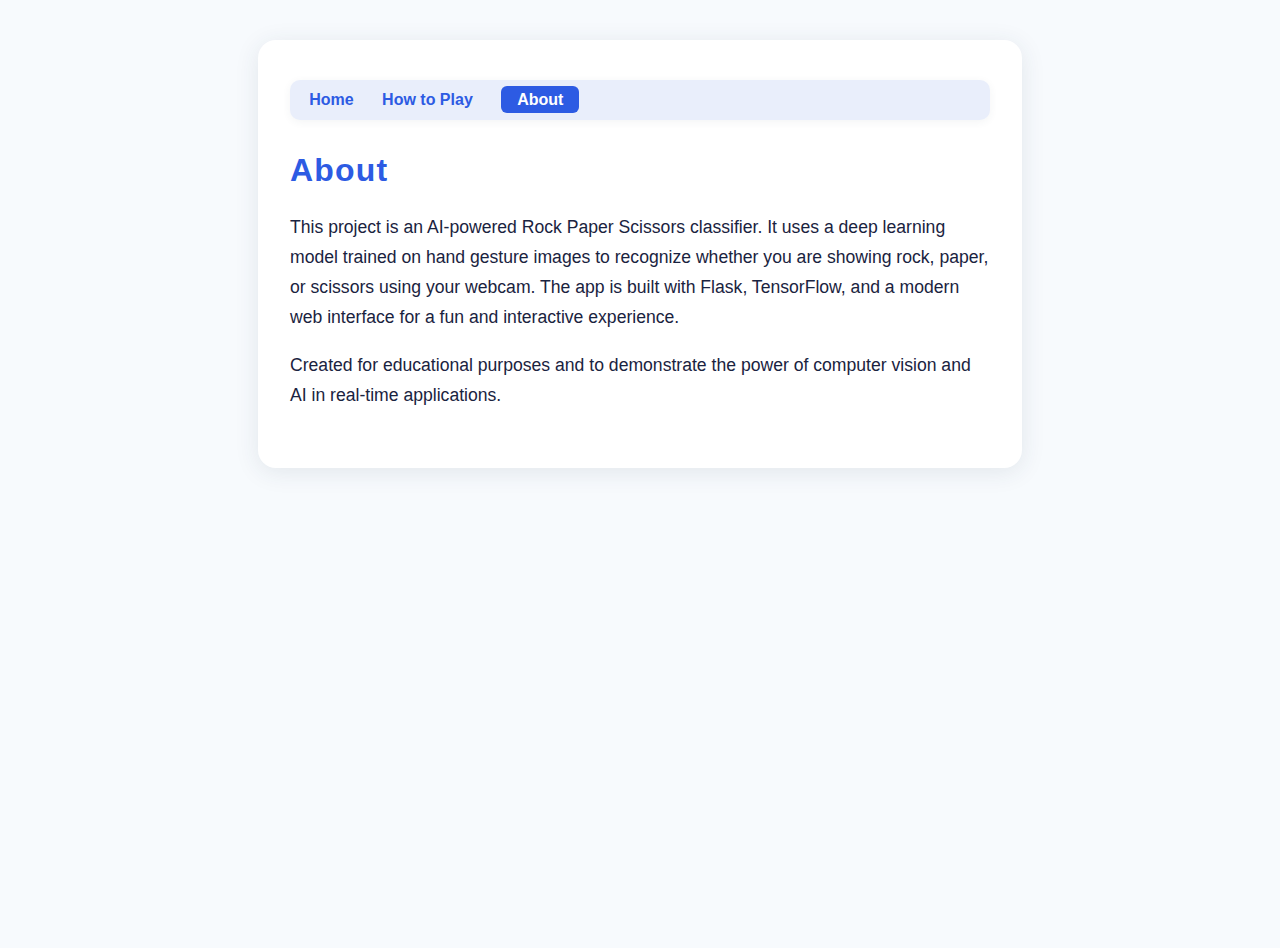
<file: templates/about.html>
<!DOCTYPE html>
<html lang="en">
<head>
    <meta charset="UTF-8">
    <meta name="viewport" content="width=device-width, initial-scale=1.0">
    <title>About - Rock Paper Scissors Classifier</title>
    <link rel="stylesheet" href="/static/style.css">
    <link rel="icon" href="/static/favicon.webp">
    <link rel="stylesheet" href="/static/style_about.css">
</head>
<body>
    <div class="container">
        <nav style="margin-bottom: 2rem;">
            <a href="/" style="margin-right: 1.5rem;">Home</a>
            <a href="/howtoplay" style="margin-right: 1.5rem;">How to Play</a>
            <a href="/about" style="font-weight: bold;">About</a>
        </nav>
        <h1>About</h1>
        <p>This project is an AI-powered Rock Paper Scissors classifier. It uses a deep learning model trained on hand gesture images to recognize whether you are showing rock, paper, or scissors using your webcam. The app is built with Flask, TensorFlow, and a modern web interface for a fun and interactive experience.</p>
        <p>Created for educational purposes and to demonstrate the power of computer vision and AI in real-time applications.</p>
    </div>
</body>
</html>
</file>
<file: static/style.css>
body {
    background: #f4f6fb;
    min-height: 100vh;
    font-family: 'Segoe UI', 'Roboto', Arial, sans-serif;
    color: #222;
}

.container {
    max-width: 900px;
    margin: 2rem auto;
    box-shadow: 0 4px 24px 0 rgba(44, 62, 80, 0.08);
    border-radius: 18px;
    background: #fff;
    padding: 2.5rem 2rem;
}

h1 {
    color: #2d5be3;
    font-weight: 900;
    letter-spacing: 1.5px;
    text-align: center;
    margin-bottom: 0.5rem;
}

.camera-container {
    position: relative;
    width: 100%;
    max-width: 640px;
    margin: 0 auto;
    border-radius: 12px;
    overflow: hidden;
    box-shadow: 0 4px 6px rgba(0, 0, 0, 0.1);
}

#video {
    width: 100%;
    height: auto;
    display: block;
    border-radius: 12px;
}

.frame-guide {
    position: absolute;
    top: 50%;
    left: 50%;
    width: 200px;
    height: 200px;
    transform: translate(-50%, -50%);
    border: 3px dashed #2d5be3;
    border-radius: 12px;
    opacity: 0.7;
    z-index: 2;
    pointer-events: none;
}

.prediction-box {
    position: absolute;
    top: 20px;
    left: 50%;
    transform: translateX(-50%);
    background-color: rgba(0, 0, 0, 0.7);
    color: white;
    padding: 8px 16px;
    border-radius: 20px;
    font-weight: bold;
    z-index: 3;
}

button {
    font-family: inherit;
    font-size: 1.1rem;
    font-weight: 700;
    padding: 0.7rem 2.2rem;
    border: none;
    border-radius: 10px;
    background: #222;
    color: #fff;
    margin: 0 0.5rem;
    box-shadow: 0 2px 8px rgba(44, 62, 80, 0.10);
    cursor: pointer;
    transition: background 0.2s, transform 0.2s, box-shadow 0.2s;
    outline: none;
    letter-spacing: 1px;
    position: relative;
    overflow: hidden;
}
button:before {
    content: '';
    position: absolute;
    left: 50%;
    top: 50%;
    width: 0;
    height: 0;
    background: rgba(45,91,227,0.15);
    border-radius: 50%;
    transform: translate(-50%, -50%);
    transition: width 0.3s, height 0.3s;
    z-index: 0;
}
button:hover:before {
    width: 250%;
    height: 250%;
}
button:hover {
    background: #2d5be3;
    color: #fff;
    transform: translateY(-2px) scale(1.03);
    box-shadow: 0 6px 24px rgba(44, 62, 80, 0.13);
}
button:active {
    background: #1a3266;
    color: #fff;
    transform: scale(0.98);
}

.mode-switch {
    display: flex;
    justify-content: center;
    margin-bottom: 1.5rem;
}

.mode-switch button {
    transition: all 0.2s ease-in-out;
}

.mode-switch button:hover {
    transform: translateY(-2px);
}

.gesture-card {
    padding: 1.5rem;
    border-radius: 12px;
    text-align: center;
    transition: transform 0.2s ease-in-out;
}

.gesture-card:hover {
    transform: translateY(-5px);
}

.score-board {
    display: flex;
    justify-content: space-around;
    font-size: 1.25rem;
    font-weight: bold;
    margin-bottom: 1rem;
}

.score-player {
    color: #2563eb;
}

.score-computer {
    color: #dc2626;
}

.result-card {
    transition: all 0.3s ease-in-out;
}

.result-card:hover {
    transform: translateY(-2px);
    box-shadow: 0 6px 12px rgba(0, 0, 0, 0.1);
}

@keyframes fillBar {
    from { width: 0; }
    to { width: var(--confidence); }
}

#confidenceBar {
    transition: width 0.5s ease-in-out;
}

::-webkit-scrollbar {
    width: 8px;
    background: #e0eafc;
}
::-webkit-scrollbar-thumb {
    background: #2d5be3;
    border-radius: 8px;
}

@media (max-width: 700px) {
    .container {
        padding: 1rem 0.2rem;
    }
    .camera-container {
        width: 100% !important;
        height: auto;
        min-width: 0;
    }
    .frame-guide {
        width: 120px;
        height: 120px;
    }
}

@media (max-width: 640px) {
    .camera-container {
        max-width: 100%;
    }
    
    .gesture-card {
        padding: 1rem;
    }
    
    .score-board {
        font-size: 1rem;
    }
}
</file>
<file: static/style_about.css>
body {
    background: #f7fafd;
    min-height: 100vh;
    font-family: 'Segoe UI', 'Roboto', Arial, sans-serif;
    color: #1a2340;
}

.container {
    max-width: 700px;
    margin: 2.5rem auto;
    background: #fff;
    border-radius: 18px;
    box-shadow: 0 4px 24px 0 rgba(44, 62, 80, 0.10);
    padding: 2.5rem 2rem;
}

h1 {
    color: #2d5be3;
    font-weight: 900;
    letter-spacing: 1.2px;
    text-align: left;
    margin-bottom: 1.5rem;
}

nav {
    background: #e9eefb;
    border-radius: 10px;
    padding: 0.7rem 1.2rem;
    margin-bottom: 2rem;
    box-shadow: 0 2px 8px rgba(44, 62, 80, 0.06);
}
nav a {
    color: #2d5be3;
    text-decoration: none;
    font-weight: 600;
    margin-right: 1.5rem;
    transition: color 0.2s;
}
nav a:last-child {
    margin-right: 0;
}
nav a:hover, nav a:focus {
    color: #1a3266;
    text-decoration: underline;
}
nav a[style*="font-weight: bold"] {
    color: #fff;
    background: #2d5be3;
    padding: 0.3rem 1rem;
    border-radius: 6px;
}

ol, p {
    font-size: 1.1rem;
    line-height: 1.7;
}

ol {
    padding-left: 1.2rem;
}

@media (max-width: 700px) {
    .container {
        padding: 1rem 0.5rem;
    }
    nav {
        padding: 0.5rem 0.5rem;
    }
}
</file>
